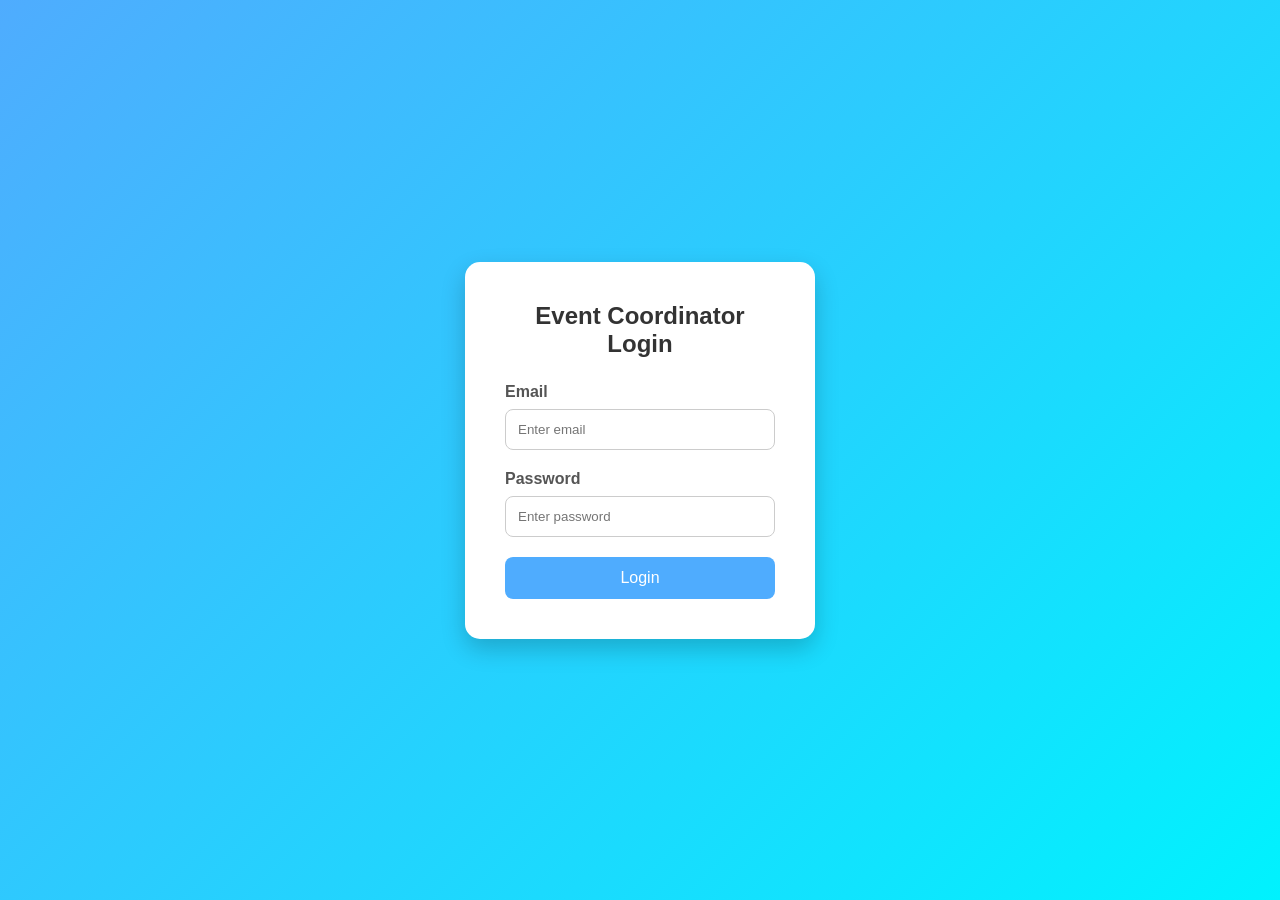
<file: event_co/index.html>
<!DOCTYPE html>
<html lang="en">
<head>
<meta charset="UTF-8">
<meta name="viewport" content="width=device-width, initial-scale=1.0">
<title>Event Coordinator Login</title>
<style>
    *{
        margin:0;
        padding:0;
        box-sizing:border-box;
        font-family:Arial, sans-serif;
    }

    body{
        height:100vh;
        display:flex;
        justify-content:center;
        align-items:center;
        background:linear-gradient(135deg,#4facfe,#00f2fe);
    }

    .login-box{
        background:#fff;
        padding:40px;
        width:350px;
        border-radius:15px;
        box-shadow:0 10px 25px rgba(0,0,0,0.2);
    }

    .login-box h2{
        text-align:center;
        margin-bottom:25px;
        color:#333;
    }

    .input-group{
        margin-bottom:20px;
    }

    .input-group label{
        display:block;
        margin-bottom:8px;
        font-weight:bold;
        color:#555;
    }

    .input-group input{
        width:100%;
        padding:12px;
        border:1px solid #ccc;
        border-radius:8px;
        outline:none;
        transition:0.3s;
    }

    .input-group input:focus{
        border-color:#4facfe;
    }

    .btn{
        width:100%;
        padding:12px;
        border:none;
        background:#4facfe;
        color:#fff;
        font-size:16px;
        border-radius:8px;
        cursor:pointer;
        transition:0.3s;
    }

    .btn:hover{
        background:#007bff;
    }

    .footer{
        text-align:center;
        margin-top:15px;
        font-size:14px;
    }

    .footer a{
        text-decoration:none;
        color:#4facfe;
    }
</style>
</head>
<body>

<div class="login-box">
    <h2>Event Coordinator Login</h2>

    <form action="../main.php?flag=6" method="POST">
        <div class="input-group">
            <label>Email</label>
            <input type="email" name="coord_email" value="" placeholder="Enter email" required>
        </div>

        <div class="input-group">
            <label>Password</label>
            <input type="password" name="coord_pass" value="" placeholder="Enter password" required>
        </div>

        <button type="submit" class="btn">Login</button>

    </form>
</div>

</body>
</html>
</file>
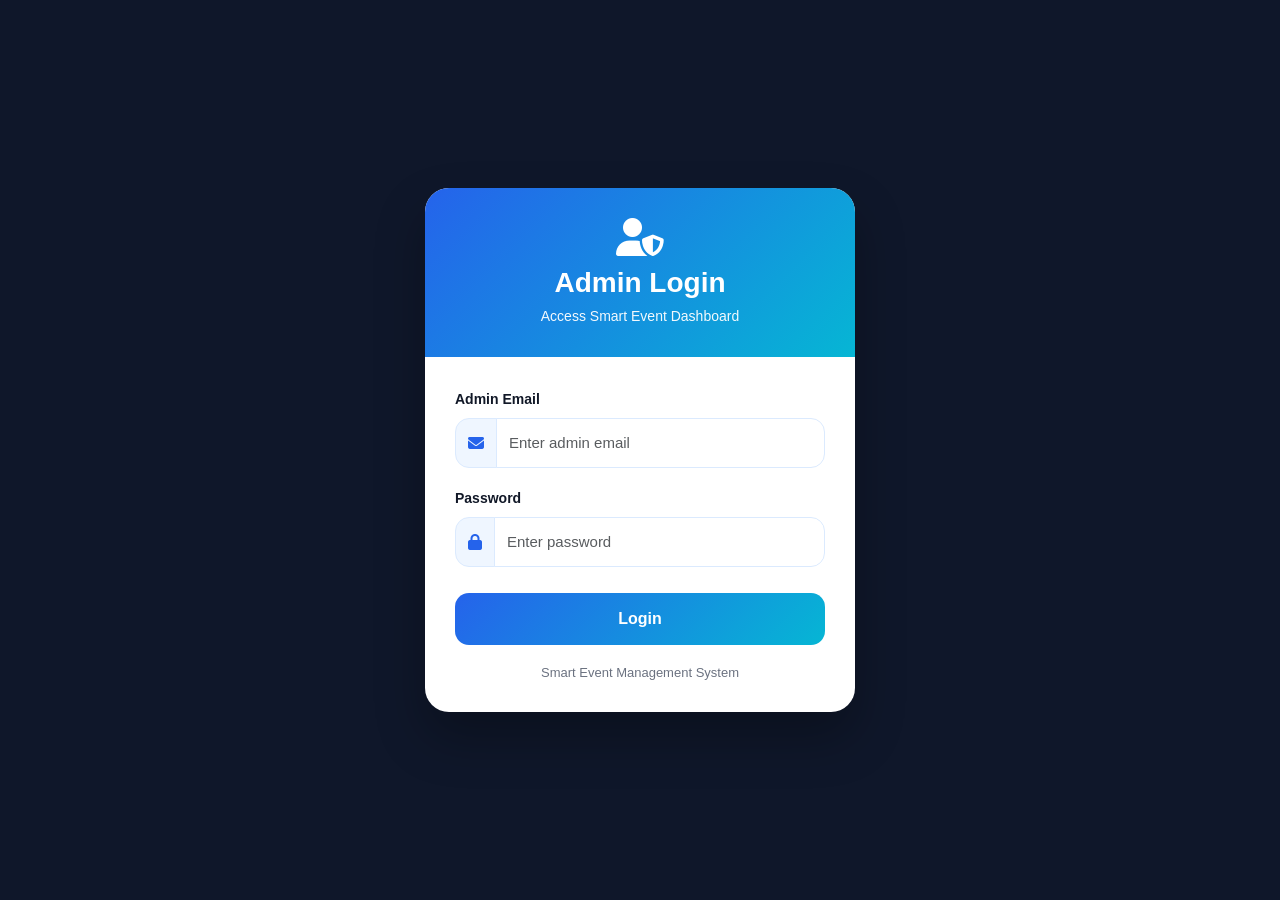
<file: master_admin/index.html>
<!DOCTYPE html>
<html lang="en">
<head>
<meta charset="UTF-8">
<meta http-equiv="X-UA-Compatible" content="IE=edge">
<meta name="viewport" content="width=device-width, initial-scale=1.0">

<title>Admin Login</title>

<link rel="stylesheet"
href="https://cdn.jsdelivr.net/npm/bootstrap@5.3.2/dist/css/bootstrap.min.css">

<link rel="stylesheet"
href="https://cdnjs.cloudflare.com/ajax/libs/font-awesome/6.5.0/css/all.min.css">

<style>
*{
margin:0;
padding:0;
box-sizing:border-box;
}

body{
min-height:100vh;
display:flex;
justify-content:center;
align-items:center;
background:#0f172a;
font-family:Arial,sans-serif;
padding:20px;
}

.login-wrapper{
width:100%;
max-width:430px;
background:#ffffff;
border-radius:24px;
overflow:hidden;
box-shadow:0 25px 50px rgba(0,0,0,.28);
}

.login-header{
background:linear-gradient(135deg,#2563eb,#06b6d4);
padding:30px 25px;
text-align:center;
color:#fff;
}

.login-header i{
font-size:38px;
margin-bottom:10px;
}

.login-header h2{
margin:0;
font-size:28px;
font-weight:700;
}

.login-header p{
margin:6px 0 0;
font-size:14px;
opacity:.95;
}

.login-body{
padding:30px;
}

.form-label{
font-size:14px;
font-weight:700;
color:#111827;
margin-bottom:8px;
}

.input-group{
margin-bottom:18px;
}

.input-group-text{
background:#eff6ff;
border:1px solid #dbeafe;
color:#2563eb;
border-radius:14px 0 0 14px;
}

.form-control{
height:50px;
border-radius:0 14px 14px 0;
border:1px solid #dbeafe;
font-size:15px;
}

.form-control:focus{
box-shadow:none;
border-color:#2563eb;
}

.login-btn{
width:100%;
border:none;
padding:14px;
border-radius:14px;
font-size:16px;
font-weight:700;
color:#fff;
background:linear-gradient(135deg,#2563eb,#06b6d4);
transition:.3s;
margin-top:8px;
}

.login-btn:hover{
transform:translateY(-2px);
box-shadow:0 10px 20px rgba(37,99,235,.25);
}

.footer-text{
text-align:center;
font-size:13px;
color:#6b7280;
margin-top:18px;
}

@media(max-width:500px)
{
.login-body{
padding:22px;
}

.login-header h2{
font-size:24px;
}
}
</style>

</head>

<body>

<div class="login-wrapper">

<div class="login-header">
<i class="fa fa-user-shield"></i>
<h2>Admin Login</h2>
<p>Access Smart Event Dashboard</p>
</div>

<div class="login-body">

<form method="post" action="../main.php?flag=1">

<label class="form-label">Admin Email</label>

<div class="input-group">
<span class="input-group-text">
<i class="fa fa-envelope"></i>
</span>

<input
type="email"
name="admin_email"
class="form-control"
placeholder="Enter admin email"
maxlength="30"
minlength="5"
required>
</div>

<label class="form-label">Password</label>

<div class="input-group">
<span class="input-group-text">
<i class="fa fa-lock"></i>
</span>

<input
type="password"
name="admin_pass"
class="form-control"
placeholder="Enter password"
maxlength="30"
minlength="5"
required>
</div>

<input type="submit" value="Login" class="login-btn">

</form>

<div class="footer-text">
Smart Event Management System
</div>

</div>
</div>

</body>
</html>
</file>
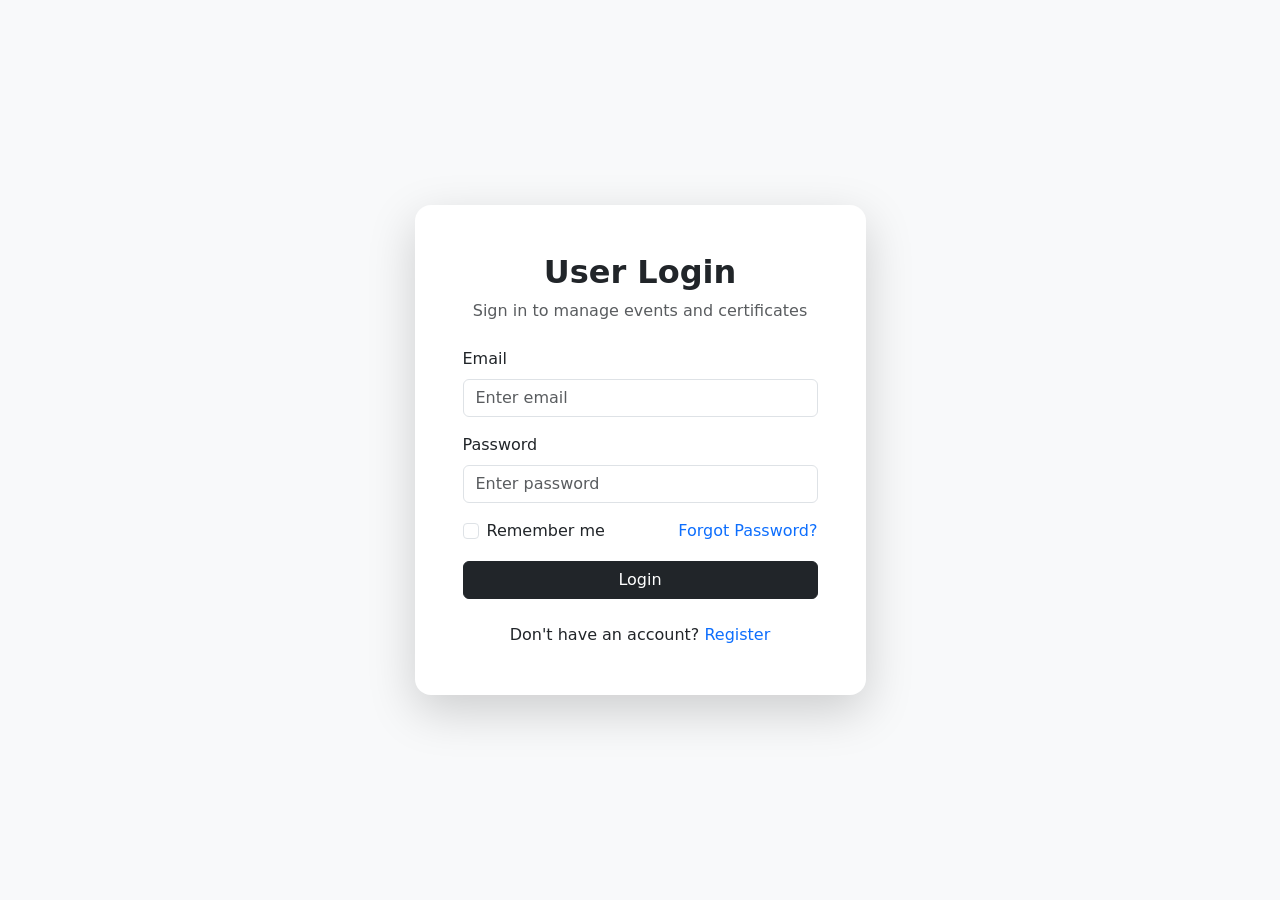
<file: participants/index.html>
<!DOCTYPE html>
<html lang="en">
<head>
  <meta charset="UTF-8">
  <meta name="viewport" content="width=device-width, initial-scale=1">
  <title>User Login</title>
  <link href="https://cdn.jsdelivr.net/npm/bootstrap@5.3.2/dist/css/bootstrap.min.css" rel="stylesheet">
</head>
<body class="bg-light">
<?php session_start(); ?>
<div class="container">
  <div class="row justify-content-center align-items-center min-vh-100">
    <div class="col-md-5">
      <div class="card shadow-lg border-0 rounded-4">
        <div class="card-body p-5">
          <h2 class="text-center fw-bold mb-2">User Login</h2>
          <p class="text-center text-muted mb-4">Sign in to manage events and certificates</p>
          <form action="../main.php?flag=15" method="POST">
            <div class="mb-3">
              <label class="form-label">Email</label>
              <input type="text" name="user_email" class="form-control" placeholder="Enter email" required>
            </div>
            <div class="mb-3">
              <label class="form-label">Password</label>
              <input type="password" name="user_pass" class="form-control" placeholder="Enter password" required>
            </div>
            <div class="d-flex justify-content-between mb-3">
              <div class="form-check">
                <input class="form-check-input" type="checkbox" name="remember_me" id="remember">
                <label class="form-check-label" for="remember">Remember me</label>
              </div>
              <a href="forgot_password.php" class="text-decoration-none">Forgot Password?</a>
            </div>
            <button type="submit" class="btn btn-dark w-100">Login</button>
          </form>
          <p class="text-center mt-4 mb-0">Don't have an account? <a href="register.php" class="text-decoration-none">Register</a></p>
        </div>
      </div>
    </div>
  </div>
</div>
<script src="https://cdn.jsdelivr.net/npm/bootstrap@5.3.2/dist/js/bootstrap.bundle.min.js"></script>
</body>
</html>
</file>
